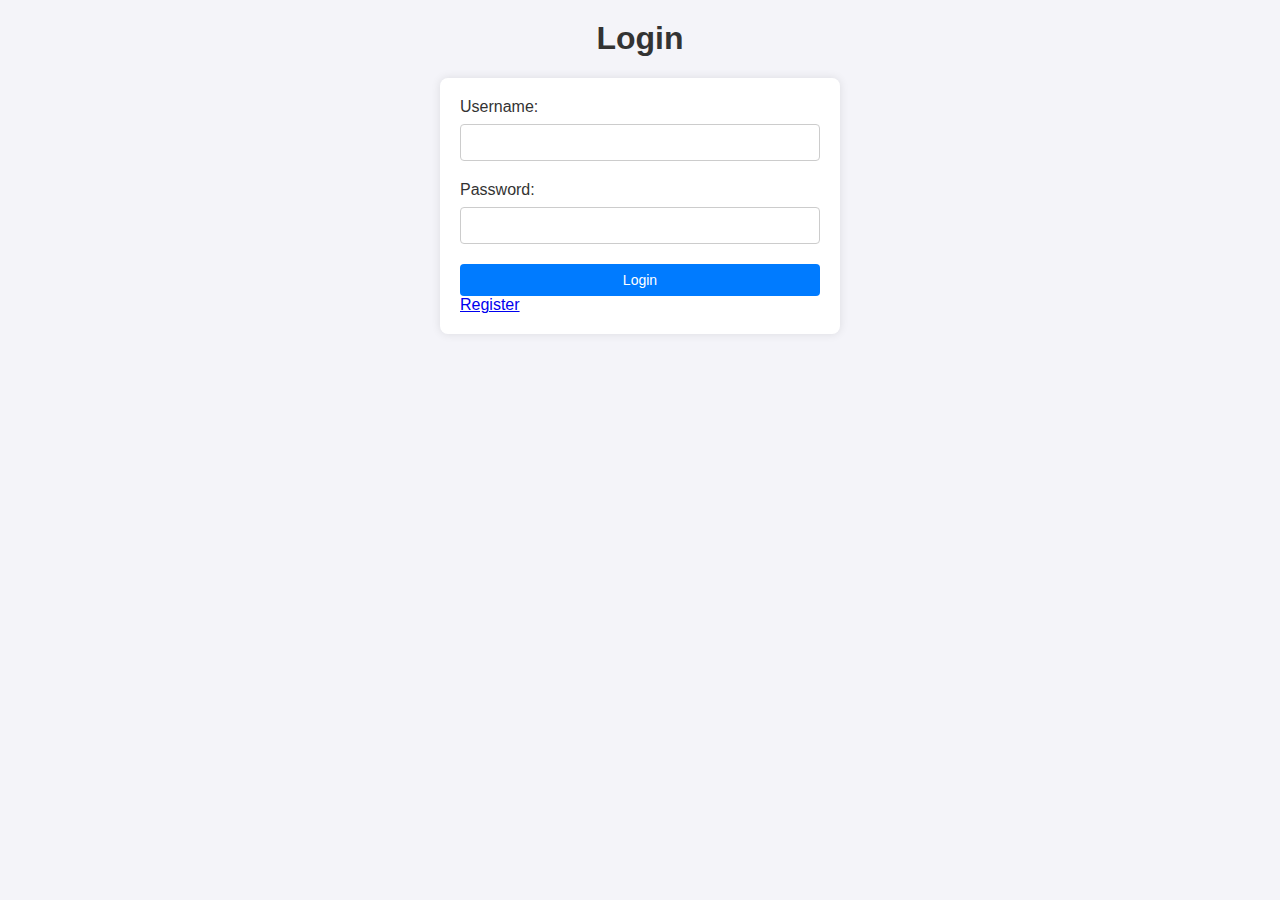
<file: web-front-end/pages/index.html>
<!DOCTYPE html>
<html lang="en">
<head>
    <meta charset="UTF-8">
    <meta name="viewport" content="width=device-width, initial-scale=1.0">
    <title>Login</title>
    <link rel="stylesheet" href="../styles/styles.css">
</head>
<body>
    <h1>Login</h1>
    <form id="login-form">
        <label for="username">Username:</label>
        <input type="text" id="username" name="username" required>
        <br>
        <label for="password">Password:</label>
        <input type="password" id="password" name="password" required>
        <br>
        <button type="submit">Login</button>

        <a href="./register.html" style="margin-top: 10px;">Register</a>
    </form>

    <script>
        document.getElementById('login-form').addEventListener('submit', async function(event) {
            event.preventDefault();
            const username = document.getElementById('username').value;
            const password = document.getElementById('password').value;
            const response = await fetch('https://opulent-yodel-wr96565gg4xrcggg5-4001.app.github.dev/auth/login', {
                method: 'POST',
                headers: { 'Content-Type': 'application/json' },
                body: JSON.stringify({ username, password }),
                credentials:"include"
            });
            const result = await response.json();
            // handle response
            if (result.ok) {
                if (result.is_admin) {
                    window.location.href = './admin/dashboard.html';
                    return;
                }
                window.location.href = './profile.html';
            } else {
                alert(result.message);
            }
        });
    </script>
</body>
</html>
</file>
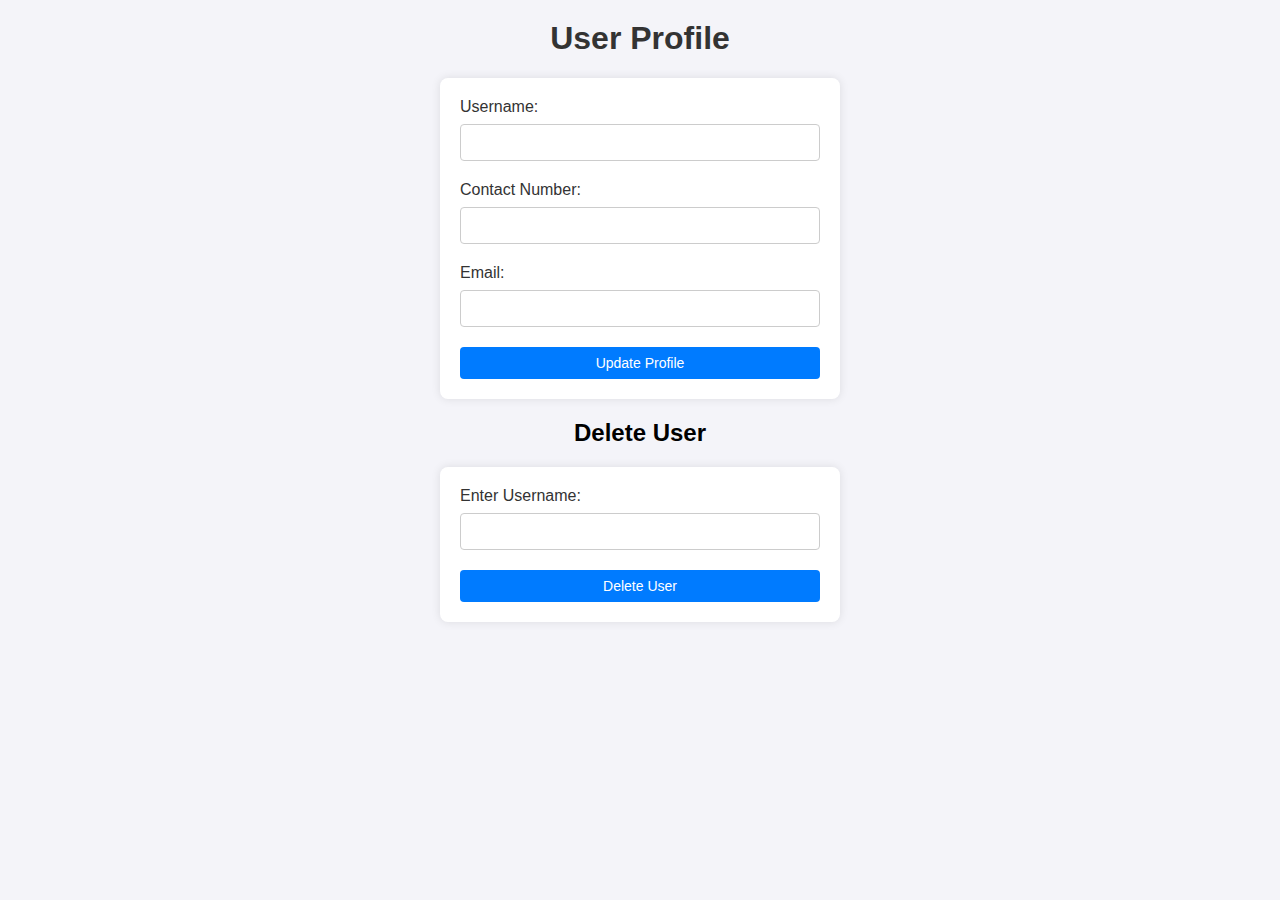
<file: web-front-end/pages/profile.html>
<!DOCTYPE html>
<html lang="en">

<head>
    <meta charset="UTF-8">
    <meta name="viewport" content="width=device-width, initial-scale=1.0">
    <title>Profile</title>
    <link rel="stylesheet" href="../styles/styles.css">
</head>

<body>
    <h1>User Profile</h1>
    <form id="profile-form">
        <label for="username">Username:</label>
        <input type="text" id="username" name="username" required>
        <br>
        <label for="contact_number">Contact Number:</label>
        <input type="tel" id="contact_number" name="contact_number" required>
        <br>
        <label for="email">Email:</label>
        <input type="email" id="email" name="email" required>
        <br>
        <button type="submit">Update Profile</button>
    </form>

    <h2>Delete User</h2>
    <form id="delete-user-form">
        <label for="other-username">Enter Username:</label>
        <input type="text" id="other-username" name="username" required>
        <br>
        <button type="submit">Delete User</button>
    </form>

    <script>
        async function loadUserProfile() {
            const response = await fetch('https://opulent-yodel-wr96565gg4xrcggg5-4001.app.github.dev/auth/user',{
                credentials:"include"
            });
            const user = (await response.json())?.payload;
            if (!user) {
                alert('Failed to load user profile');
                window.location.href = './index.html';
                return
            }
            document.getElementById('username').value = user.username;
            document.getElementById('contact_number').value = user.contact_number;
            document.getElementById('email').value = user.email;
        }

        document.getElementById("delete-user-form").addEventListener("submit", async (event) => {
            event.preventDefault();

            const username = document.getElementById("other-username").value;
            
            try {
                const response = await fetch('https://opulent-yodel-wr96565gg4xrcggg5-4001.app.github.dev/auth/delete/user', {
                    method: 'DELETE',
                    headers: {
                        "Content-Type": "application/json"
                    },
                    body: JSON.stringify({ username }),
                    credentials: "include"
                });
                
                const result = await response.json();

                if (response.ok) {
                    alert('User deleted successfully');
                } else {
                    alert(result.message || 'An error occurred');
                }
            } catch (error) {
                console.error('Error during user deletion:', error);
                alert('Failed to delete user');
            }
                
        });

        document.getElementById('profile-form').addEventListener('submit', async function (event) {
            event.preventDefault();
            const username = document.getElementById('username').value;
            const contact_number = document.getElementById('contact_number').value;
            const email = document.getElementById('email').value;
            const response = await fetch('https://opulent-yodel-wr96565gg4xrcggg5-4001.app.github.dev/auth/user', {
                method: 'PUT',
                headers: { 'Content-Type': 'application/json' },
                body: JSON.stringify({ username, email, contact_number }),
                credentials: "include"

            });
            const result = await response.json();
            // handle response
            if (result.ok) {
                alert('Profile updated successfully');
                return;
            }else{
                alert(result.message);
            }
        });

        loadUserProfile();
    </script>
</body>

</html>
</file>
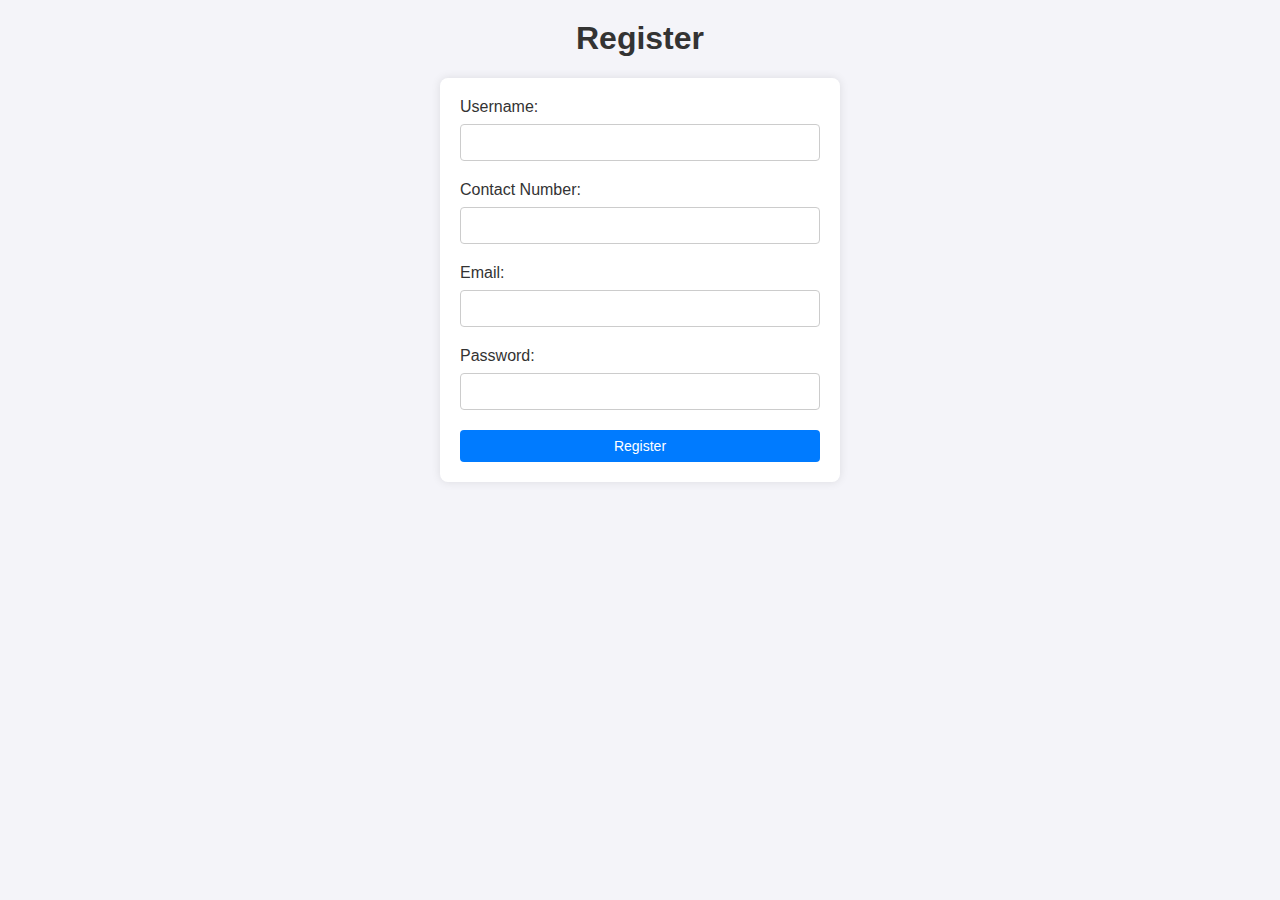
<file: web-front-end/pages/register.html>
<!DOCTYPE html>
<html lang="en">
<head>
    <meta charset="UTF-8">
    <meta name="viewport" content="width=device-width, initial-scale=1.0">
    <title>Register</title>
    <link rel="stylesheet" href="../styles/styles.css">
</head>
<body>
    <h1>Register</h1>
    <form id="register-form">
        <label for="username">Username:</label>
        <input type="text" id="username" name="username" required>
        <br>
        <label for="contact_number">Contact Number:</label>
        <input type="tel" id="contact_number" name="contact_number" required>
        <br>
        <label for="email">Email:</label>
        <input type="email" id="email" name="email" required>
        <br>
        <label for="password">Password:</label>
        <input type="password" id="password" name="password" required>
        <br>
        <button type="submit">Register</button>
    </form>

    <script>
        document.getElementById('register-form').addEventListener('submit', async function(event) {
            event.preventDefault();
            const username = document.getElementById('username').value;
            const contact_number = document.getElementById('contact_number').value;
            const email = document.getElementById('email').value;
            const password = document.getElementById('password').value;
            const response = await fetch('https://opulent-yodel-wr96565gg4xrcggg5-4001.app.github.dev/auth/register', {
                method: 'POST',
                headers: { 'Content-Type': 'application/json' },
                body: JSON.stringify({ username, password, email, contact_number }),
                credentials:"include"

            });
            const result = await response.json();
            // handle response
            if (result.ok) {
                window.location.href = './index.html';
            } else {
                alert(result.message);
            }
        });
    </script>
</body>
</html>
</file>
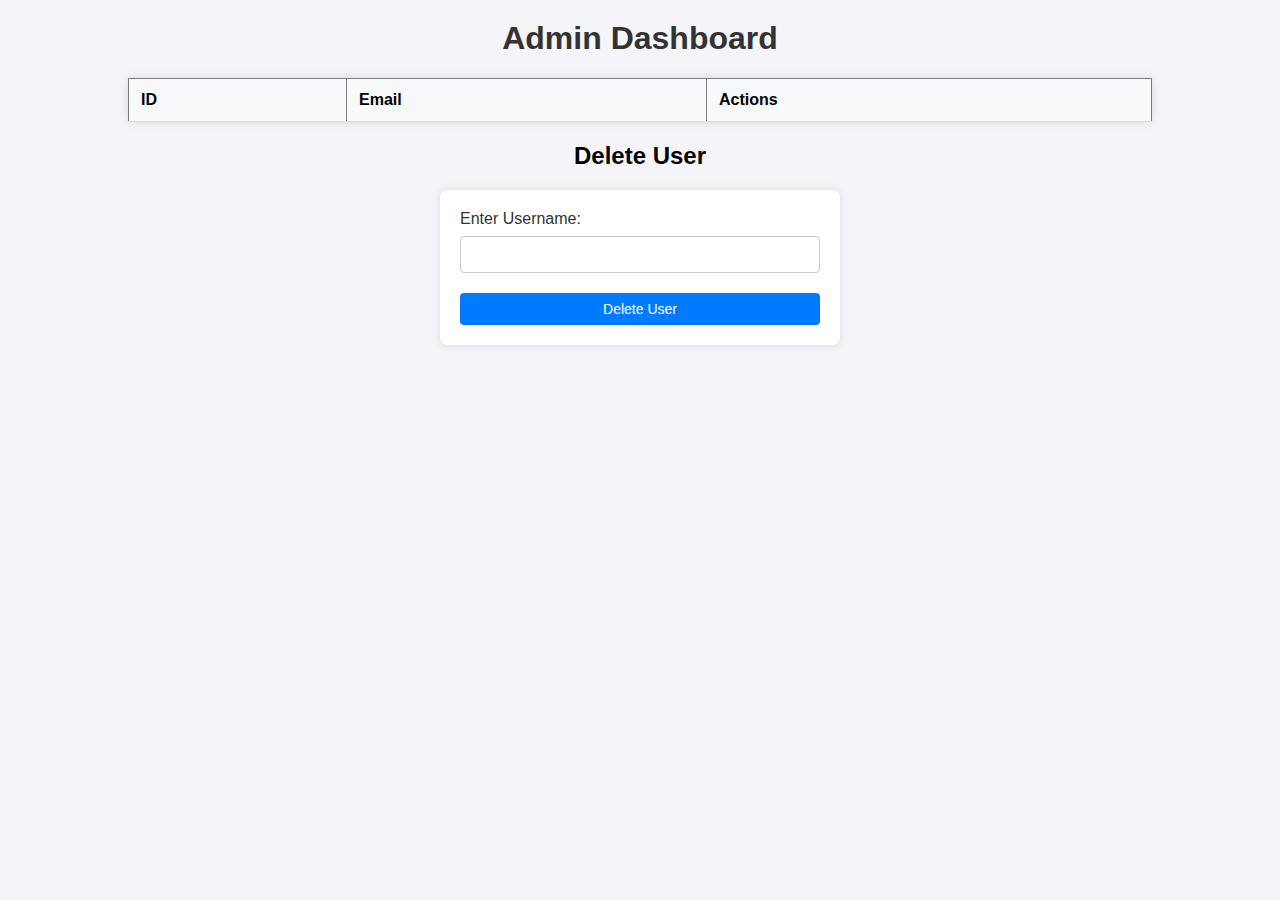
<file: web-front-end/pages/admin/dashboard.html>
<!DOCTYPE html>
<html lang="en">
<head>
    <meta charset="UTF-8">
    <meta name="viewport" content="width=device-width, initial-scale=1.0">
    <title>Admin Dashboard</title>
    <link rel="stylesheet" href="../../styles/styles.css">
</head>
<body>
    <h1>Admin Dashboard</h1>
    <table id="users-table" border="1">
        <thead>
            <tr>
                <th>ID</th>
                <th>Email</th>
                <th>Actions</th>
            </tr>
        </thead>
        <tbody>
            <!-- Users will be loaded here -->
        </tbody>
    </table>

    <h2>Delete User</h2>
    <form id="delete-user-form">
        <label for="other-username">Enter Username:</label>
        <input type="text" id="other-username" name="username" required>
        <br>
        <button type="submit">Delete User</button>
    </form>

    <script>
        async function loadUsers() {
            const response = await fetch('https://opulent-yodel-wr96565gg4xrcggg5-4001.app.github.dev/admin/user',{
                credentials:"include"
            });
            const users = (await response.json())?.payload;
            if (!users) {
                alert('Failed to load users');
                window.location.href = '../index.html';
                return;
            }
            const tbody = document.getElementById('users-table').getElementsByTagName('tbody')[0];
            tbody.innerHTML = '';
            users.forEach(user => {
                const row = tbody.insertRow();
                row.insertCell(0).innerText = user.id;
                row.insertCell(1).innerText = user.email;
                const actionsCell = row.insertCell(2);
                const editButton = document.createElement('button');
                editButton.innerText = 'Edit';
                editButton.onclick = () => {
                    window.location.href = `./user.html?user_id=${user.id}`;
                };
                actionsCell.appendChild(editButton);
            });
        }

        document.getElementById("delete-user-form").addEventListener("submit", async (event) => {
            event.preventDefault();

            const username = document.getElementById("other-username").value;
            
            try {
                const response = await fetch('https://opulent-yodel-wr96565gg4xrcggg5-4001.app.github.dev/auth/delete/user', {
                    method: 'DELETE',
                    headers: {
                        "Content-Type": "application/json"
                    },
                    body: JSON.stringify({ username }),
                    credentials: "include"
                });
                
                const result = await response.json();

                if (response.ok) {
                    alert('User deleted successfully');
                } else {
                    alert(result.message || 'An error occurred');
                }
            } catch (error) {
                console.error('Error during user deletion:', error);
                alert('Failed to delete user');
            }
                
        });

        loadUsers();
    </script>
</body>
</html>
</file>
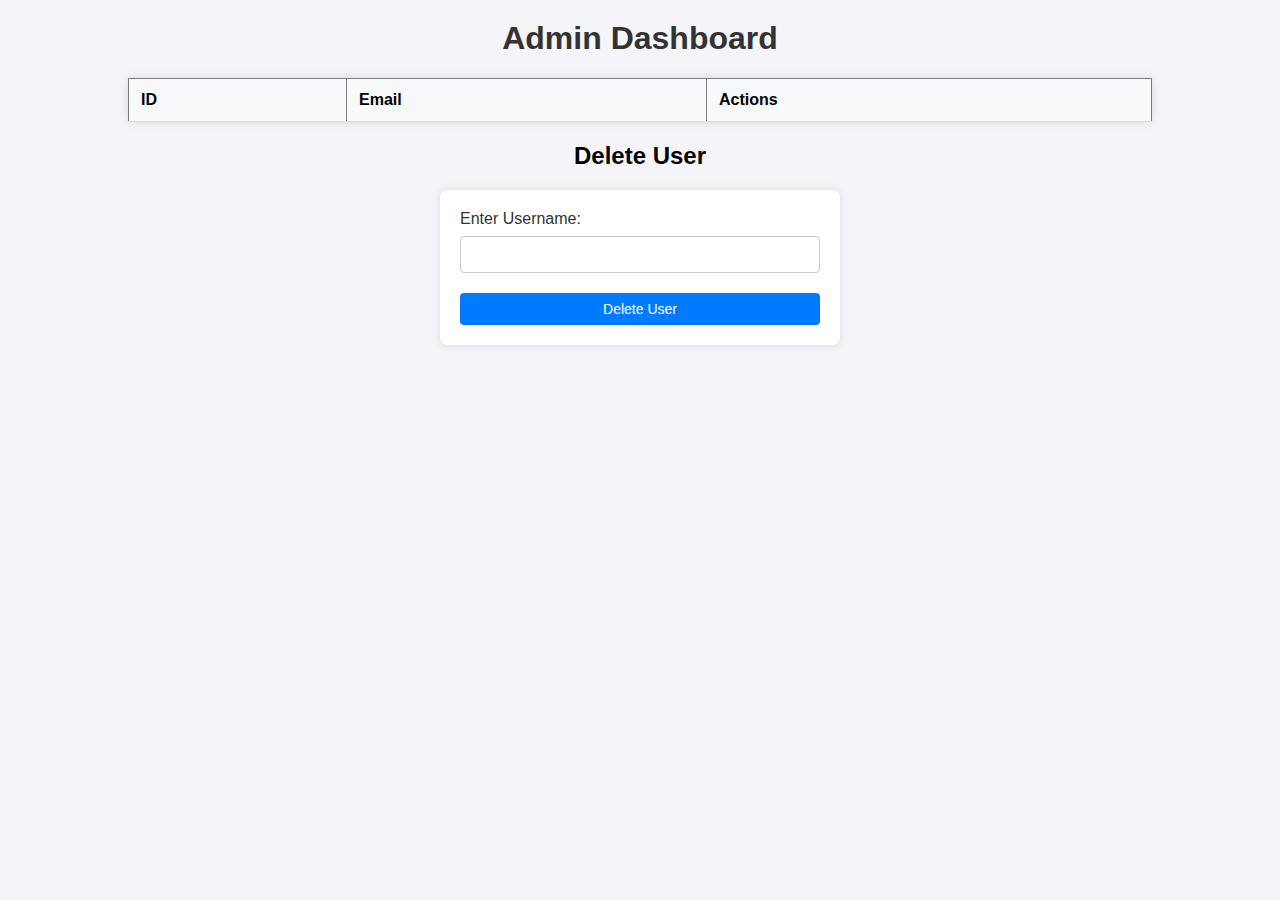
<file: web-front-end/pages/admin/user.html>
<!DOCTYPE html>
<html lang="en">
<head>
    <meta charset="UTF-8">
    <meta name="viewport" content="width=device-width, initial-scale=1.0">
    <title>Edit User</title>
    <link rel="stylesheet" href="../../styles/styles.css">
</head>
<body>
    <h1>Edit User</h1>
    <form id="user-form">
        <label for="username">Username:</label>
        <input type="text" id="username" name="username" required>
        <br>
        <label for="email">Email:</label>
        <input type="email" id="email" name="email" required>
        <br>
        <label for="contact_number">Contact Number:</label>
        <input type="tel" id="contact_number" name="contact_number" required>
        <br>
        <label for="account_type">Account Type:</label>
        <select id="account_type" name="account_type">
            <option value="admin">Admin</option>
            <option value="user">User</option>
        </select>

        <button type="submit">Update User</button>
    </form>

    <script>
        async function loadUser(userId) {
            const response = await fetch(`https://opulent-yodel-wr96565gg4xrcggg5-4001.app.github.dev/admin/user/id/${userId}`,{
                credentials:"include"
            });
            const user = (await response.json())?.payload;
            if (!user) {
                alert('Failed to load user');
                window.location.href = './dashboard.html';
                return;
            }
            document.getElementById('username').value = user.username;
            document.getElementById('email').value = user.email;
            document.getElementById('contact_number').value = user.contact_number;
            document.getElementById('account_type').value = user.account_type;
        }

        document.getElementById('user-form').addEventListener('submit', async function(event) {
            event.preventDefault();
            const urlParams = new URLSearchParams(window.location.search);
            const userId = urlParams.get('user_id');
            const username = document.getElementById('username').value;
            const email = document.getElementById('email').value;
            const contact_number = document.getElementById('contact_number').value;
            const account_type = document.getElementById('account_type').value;
            const response = await fetch(`https://opulent-yodel-wr96565gg4xrcggg5-4001.app.github.dev/admin/user/id/${userId}`, {
                method: 'PUT',
                headers: { 'Content-Type': 'application/json' },
                body: JSON.stringify({ username, email, contact_number, account_type }),
                credentials:"include"

            });
            const result = await response.json();
            if (result.ok) {
                alert('User updated successfully');
                return;
            }else{
                alert('User update failed');
            }
            // handle response
        });

        const urlParams = new URLSearchParams(window.location.search);
        const userId = urlParams.get('user_id');
        if (userId) {
            loadUser(userId);
        }else{
            alert('User ID not provided');
            window.location.href = './dashboard.html';
        }
    </script>
</body>
</html>
</file>
<file: web-front-end/styles/styles.css>
body {
    font-family: Arial, sans-serif;
    margin: 0;
    padding: 0;
    background-color: #f4f4f9;
}

h1 {
    text-align: center;
    color: #333;
    margin-top: 20px;
}

form {
    max-width: 400px;
    margin: 20px auto;
    padding: 20px;
    background-color: #fff;
    border-radius: 8px;
    box-shadow: 0 0 10px rgba(0, 0, 0, 0.1);
}

label {
    display: block;
    margin-bottom: 8px;
    color: #333;
}

input[type="text"],
input[type="email"],
input[type="tel"],
input[type="password"] {
    width: 100%;
    padding: 10px;
    margin-bottom: 20px;
    border: 1px solid #ccc;
    border-radius: 4px;
}

select {
    width: 100%;
    padding: 10px;
    margin-bottom: 20px;
    border: 1px solid #ccc;
    border-radius: 4px;
}

button {
    width: 100%;
    padding: 10px;
    background-color: #28a745;
    color: #fff;
    border: none;
    border-radius: 4px;
    cursor: pointer;
    font-size: 16px;
}

button:hover {
    background-color: #218838;
}

table {
    width: 80%;
    margin: 20px auto;
    border-collapse: collapse;
    background-color: #fff;
    box-shadow: 0 0 10px rgba(0, 0, 0, 0.1);
}

th, td {
    padding: 12px;
    text-align: left;
    border-bottom: 1px solid #ddd;
}

th {
    background-color: #f8f9fa;
}

tr:hover {
    background-color: #f1f1f1;
}

button {
    padding: 8px 12px;
    background-color: #007bff;
    color: #fff;
    border: none;
    border-radius: 4px;
    cursor: pointer;
    font-size: 14px;
}

button:hover {
    background-color: #0056b3;
}


* {
    box-sizing: border-box;
}
h2 {
    text-align: center;
}
</file>
